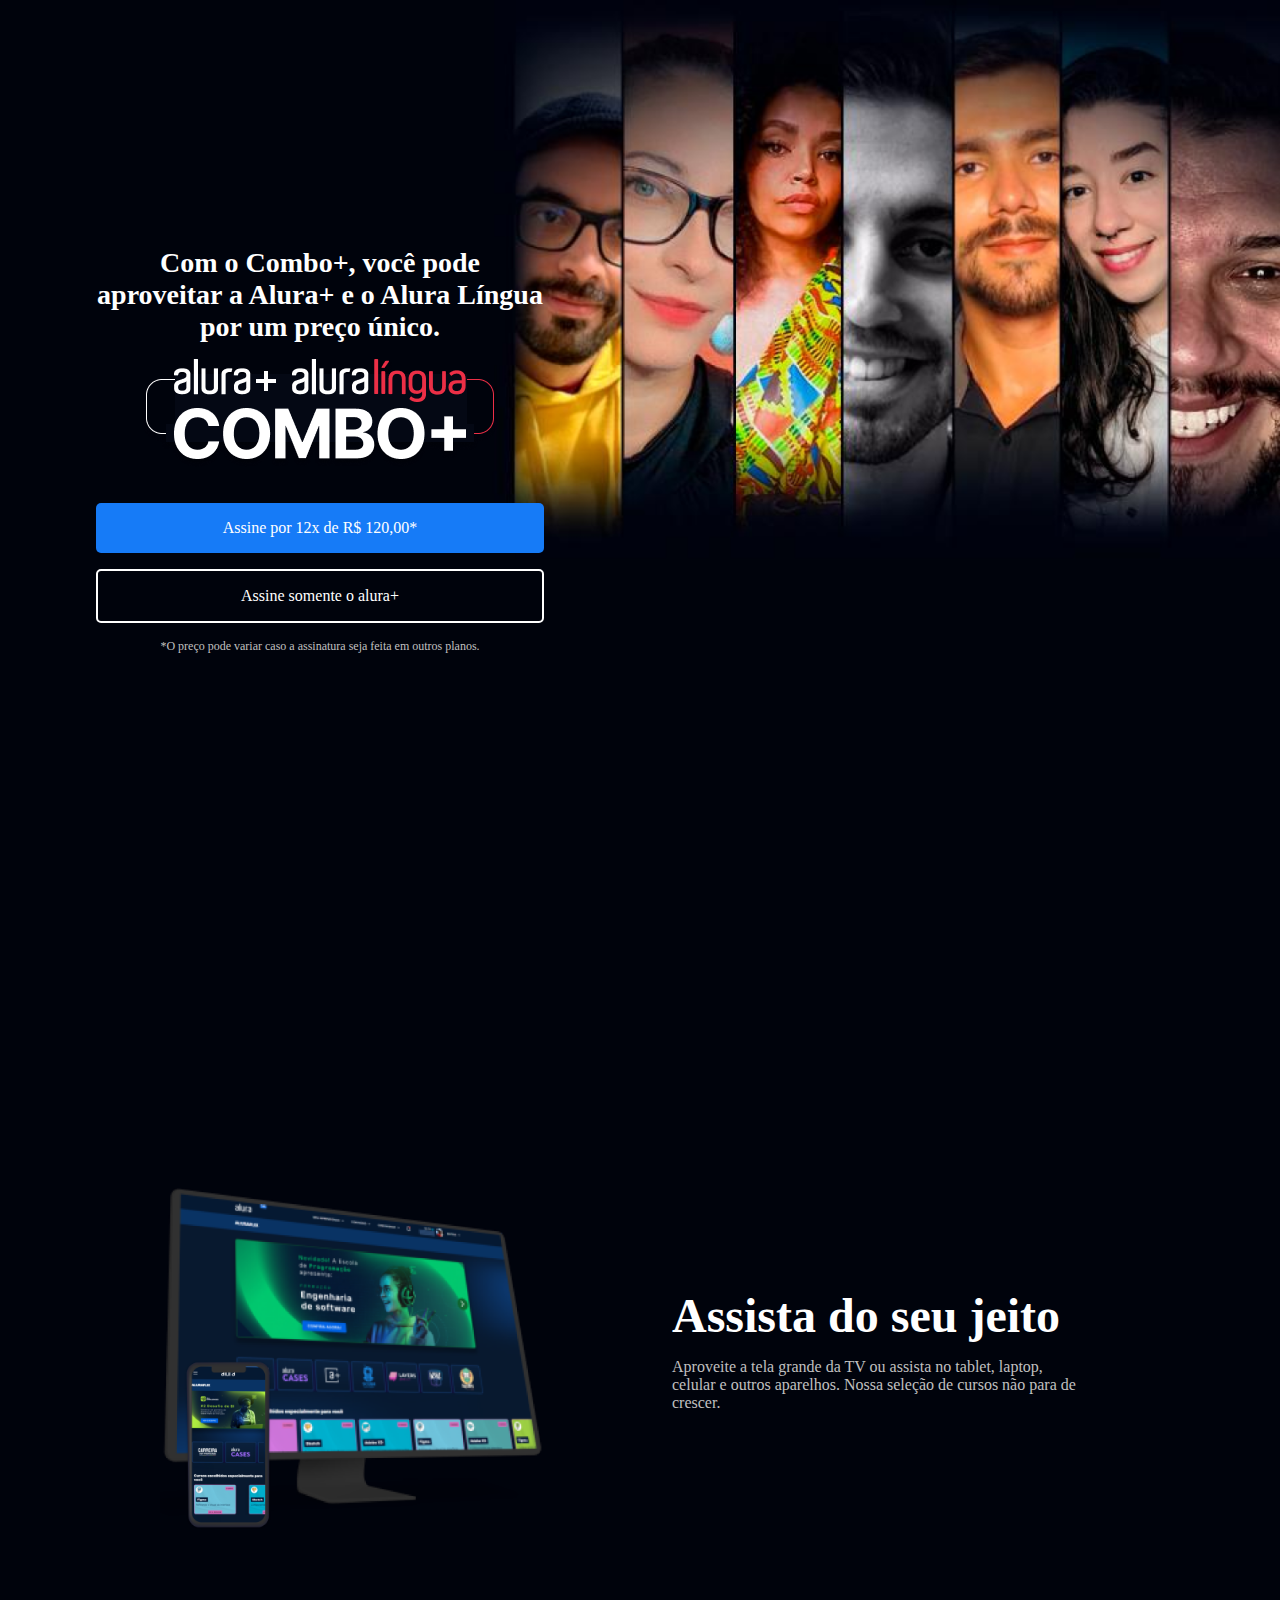
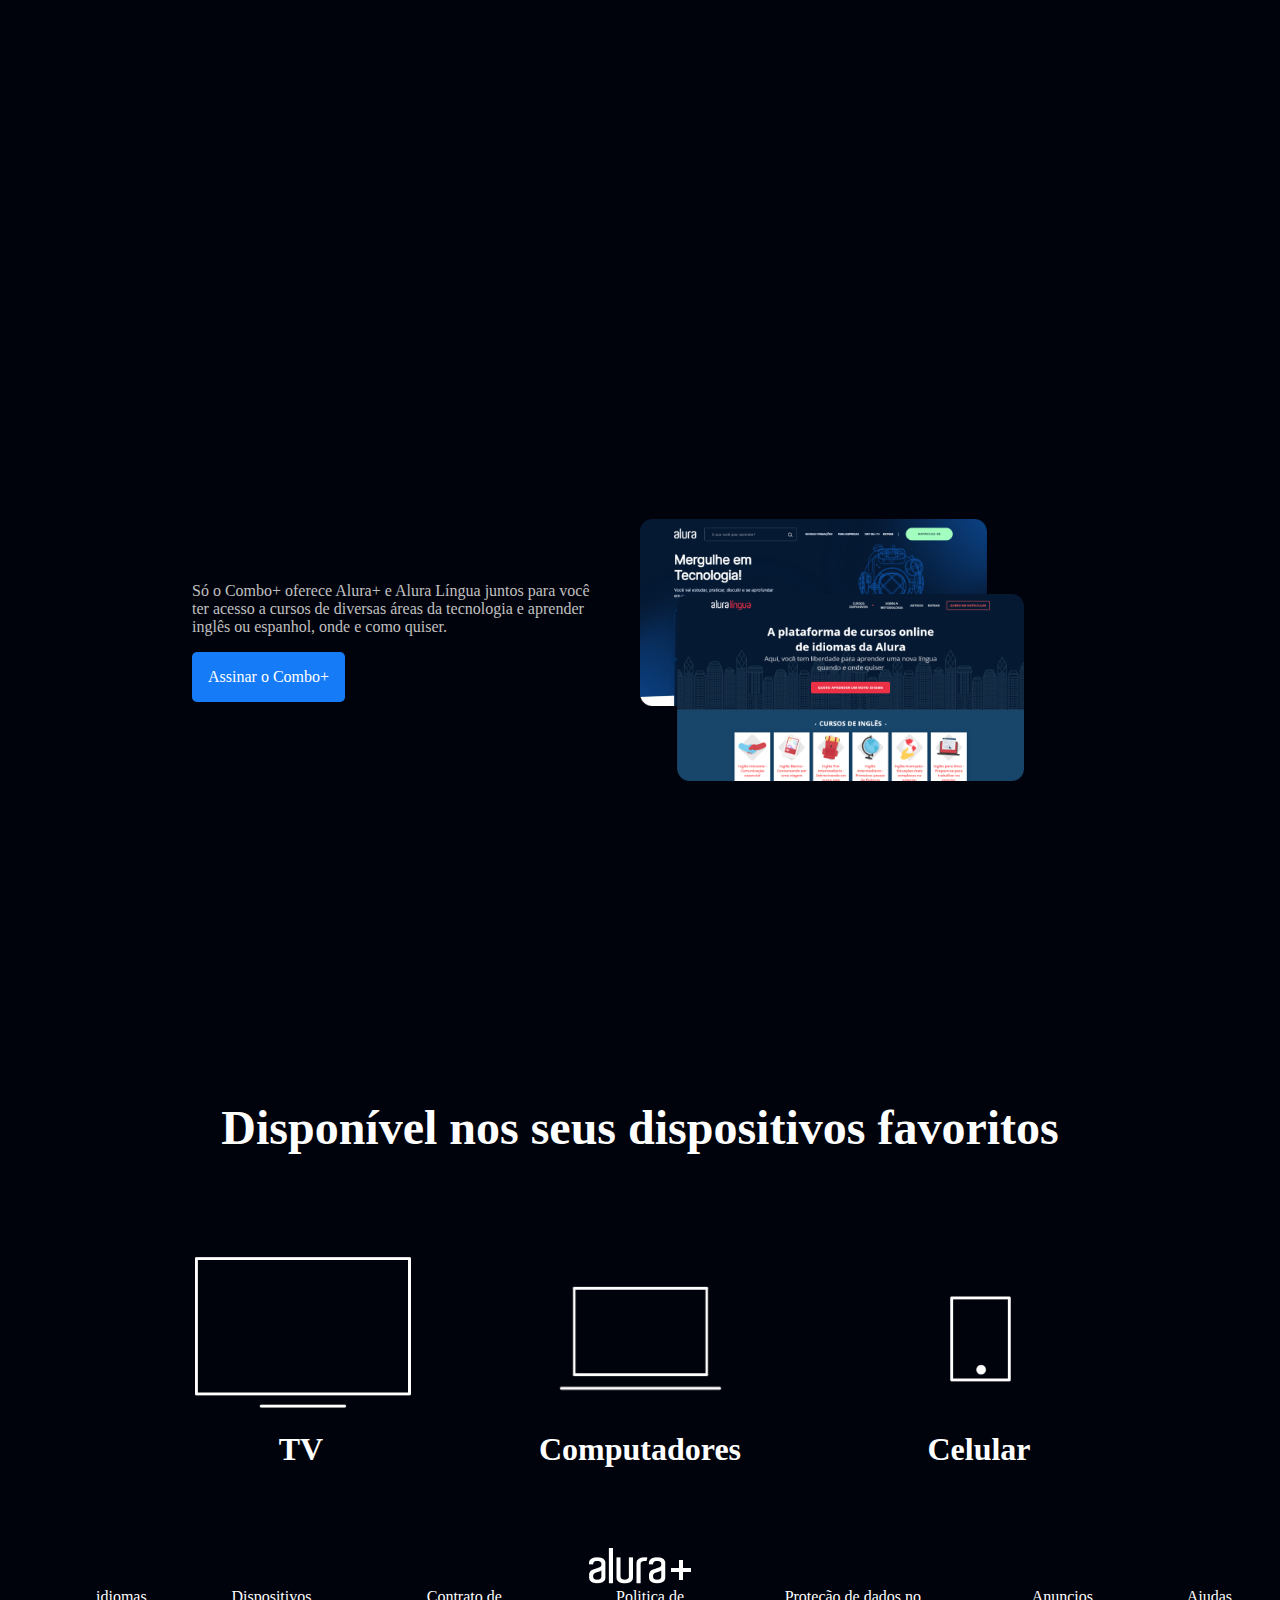
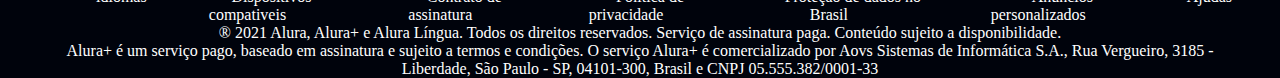
<file: site__terminado/index.html>
<!DOCTYPE html>
<html lang="en">

<head>
    <title>Alura Plus</title>
    <meta charset="UTF-8">
    <meta name="viewport" content="width=device-width, initial-scale=1">
    <link rel="stylesheet" href="style.css">
    <link rel="preconnect" href="https://fonts.googleapis.com/css2?family=Inter:wght@400;&display=swap" rel="stylesheet">
</head>

<body>
    <section class="container principal">
        <div class="container__caixa">
    <h1 class="container__titulo">Com o Combo+, você pode aproveitar a Alura+ e o Alura Língua por um preço único.</h1>
    <img src="img/Combo.png" alt="O Combo+ é a junção do Alura+ e Alura Língua" class="container__imagem">
    <a href="www.alura.com.br"class="container__botao">Assine por 12x de R$ 120,00*</a>
    <a href="www.alura.com.br"class="container__botao botao_secundario">Assine somente o alura+</a>
    <p class="container__aviso">*O preço pode variar caso a assinatura seja feita em outros planos.</p>
</div>
 </section>

 <section class="container secundario">
    <img src="img/Plataformas.png" alt="um monitor e celular com o alura plus aberto" class="secundario__imagem">
    <div class="container__descricao">
        <h2 class="descricao__titulo">Assista do seu jeito</h2>
        <p class="descricao__texto">Aproveite a tela grande da TV ou assista no tablet, laptop, celular e outros aparelhos. Nossa seleção de cursos não para de crescer.</p>

    </div>

 </section>

 <section class="container secundario">
    <div class="container__descricao">
        <p class="descricao__texto">Só o Combo+ oferece Alura+ e Alura Língua juntos para você ter acesso a cursos de diversas áreas da tecnologia e aprender inglês ou espanhol, onde e como quiser.</p>
        <a href="www.alura.com.br" class="container__botao secundario__botao">Assinar o Combo+</a>
    </div>
    <img src="img/Telas.png" alt="Tela do alura+ e do alura lingua" class="secundario__imagem">
 </section>
 
 <section class="dispositivos">
    <h2 class="dispositivos__titulo">Disponível nos seus dispositivos favoritos</h2>
    <ul class="dispositivos__lista">
        <li>
            <img src="img/tv.png" alt="icone de televisão">
            <h3 class="lista__item">TV</h3>
        </li>
        <li>
            <img src="img/computador.png" alt="icone de computador">
            <h3 class="lista__item">Computadores</h3>
        </li>
        <li>
            <img src="img/celular.png" alt="icone de celular">
            <h3 class="lista__item">Celular</h3>
        </li>
    </ul>
 </section>

 <footer class="rodape">
    <img src="img/fimlogo.png" alt="rodape__logo">
    <ul class="rodape__lista">
        <li class="lista__link">
        <a href="#">idiomas</a>
        </li>
        <li class="lista__link">
            <a href="#">Dispositivos compativeis</a>
        </li>
        <li class="lista__link">
        <a href="#">Contrato de assinatura</a>
        </li>
        <li class="lista__link">
            <a href="#">Politica de privacidade</a>
        </li>
        <li class="lista__link">
        <a href="#">Proteção de dados no Brasil</a>
        </li>
        <li class="lista__link">
            <a href="#">Anuncios personalizados</a>
        </li>
        <li class="lista__link">
        <a href="#">Ajudas</a>
        </li>
    </ul>
    <p class="rodape__texto">® 2021 Alura, Alura+ e Alura Língua. Todos os direitos reservados. Serviço de assinatura paga. Conteúdo sujeito a disponibilidade.</p>
  <p class="rodape__texto">Alura+ é um serviço pago, baseado em assinatura e sujeito a termos e condições. O serviço Alura+ é comercializado por Aovs Sistemas de Informática S.A., Rua Vergueiro, 3185 - Liberdade, São Paulo - SP, 04101-300, Brasil e CNPJ 05.555.382/0001-33</p>
</footer>
</body>

</html>
</file>
<file: site__terminado/style.css>
:root {
    --branco-principal: #FFFFFF;
    --cinza-secundairo: #C0C0C0;
    --botao-azul: #167BF7;
    --cor-de-fundo: #00030C;
    --fonte-principal: 'Inter';
    --botao-azul-efeito: #3c92fa;

}

body {
    background-color: var(--cor-de-fundo);
    color: var(--branco-principal);
    font-family: var(--fonte-principal);
    font-size: 16px;
    font-weight: 400;
}
* {
    margin: 0;
    padding: 0;
}

.principal {
    background-image: url("img/Background.png");
    background-repeat: no-repeat;
    background-size: contain;
    align-items: center;
    text-align: center;
}

.container {
    height: 100vh;
    display: grid;
    grid-template-columns: 50% 50%;
}

.container__botao {
     background-color: var(--botao-azul);
    border-radius: 5px;
    padding: 1em;
    color: var(--branco-principal);
    display: block;
    text-decoration: none;
    margin-bottom: 1em;
}

.botao_secundario {
    background-color: transparent;
    border: 2px solid var(--branco-principal);
}

.container__aviso {
    font-size: 12px;
    color: var(--cinza-secundairo);
}

.container__titulo {
    font-size: 28px;
    font-weight: 700;
}

.container__imagem {
    margin: 1em 0 2em 0;
}

.container__caixa {
    margin: 0 6em;
}

.secundario__imagem {
    width: 80%;
}

.secundario {
    align-items: center;
    margin: 0 10em;
}

.descricao__titulo {
    font-weight: 700;
    font-size: 48px;
    color: var(--branco-principal);
    margin-bottom: 0.3em;

}

.descricao__texto {
    color: var(--cinza-secundairo);
}

.secundario__botao {
    display: inline-block;
    margin-top: 1em;
}

.container__descricao {
    padding: 2em;
}

.dispositivos__lista {
    display: flex;
    justify-content: center;
    list-style-type: none;
    margin: 5em 0;
}

.dispositivos {
    text-align: center;
}

.dispositivos__titulo {
    font-size: 48px;
    color: var(--branco-principal);
}

.lista__item {
    font-size: 32px;
    color: var(--branco-principal);
}
.lista__texto {
    color:var(--cinza-secundairo);
    font-size: 14px;
    margin: 2em 0;
}

.lista__link a {
    color: var(--branco-principal);
    margin-left: 3em;
    text-decoration: none;
}

.rodape__lista {
    display: flex;
    list-style-type: none;
    justify-content: center;
}

.rodape {
    text-align: center;
    margin: 0 3em;
}

.rodape__logo {
    margin-bottom: 2em;
}

.lista__link a:hover {
    color: var(--botao-azul);
}

.lista__link a:active {
    color: purple;
}

.container__botao:hover {
    background-color: var(--botao-azul-efeito);
    color: var(--cor-de-fundo);
}
</file>
